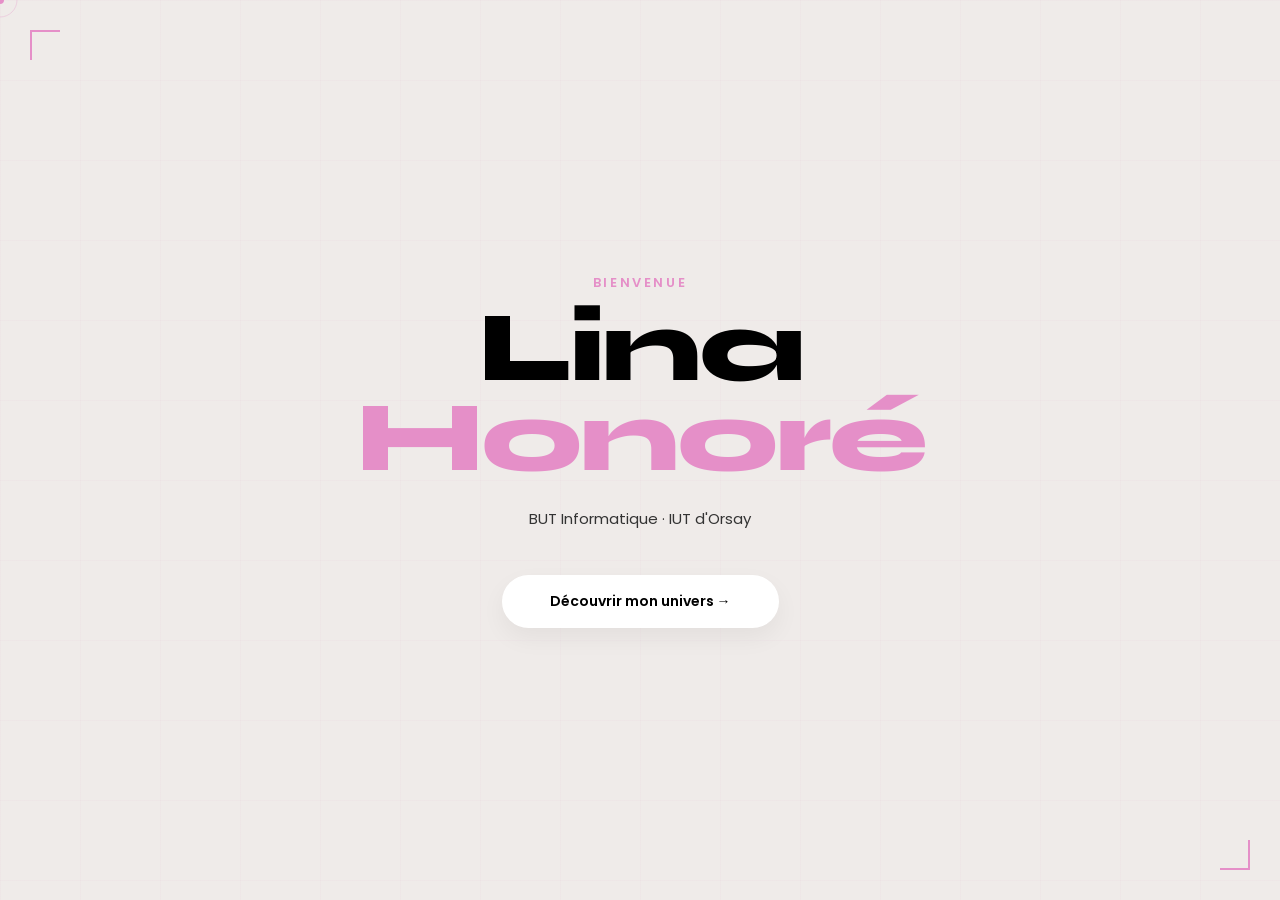
<file: index.html>
<!DOCTYPE html>
<html lang="fr">
<head>
    <meta charset="UTF-8">
    <meta name="viewport" content="width=device-width, initial-scale=1.0">
    <title>Accueil Portfolio</title>
    <link href="https://fonts.googleapis.com/css2?family=Poppins:wght@400;600&family=Syne:wght@700;800&display=swap" rel="stylesheet">
    <link rel="stylesheet" href="style.css">
</head>
<body>

    <div id="cursor"></div>
    <div id="cursor-trail"></div>
    <div id="exit-overlay"></div>

    <div class="corner corner-tl"></div>
    <div class="corner corner-br"></div>

    <div class="grid-overlay"></div>
    <canvas id="canvas"></canvas>

    <div id="intro">
        <p class="tag">Bienvenue</p>
        <h1 class="name">Lina<br><span>Honoré</span></h1>
        <p class="subtitle">BUT Informatique · IUT d'Orsay</p>
        <button class="enter-btn" onclick="enterPortfolio()">Découvrir mon univers →</button>
    </div>

    <script src="script.js"></script>
</body>
</html>
</file>
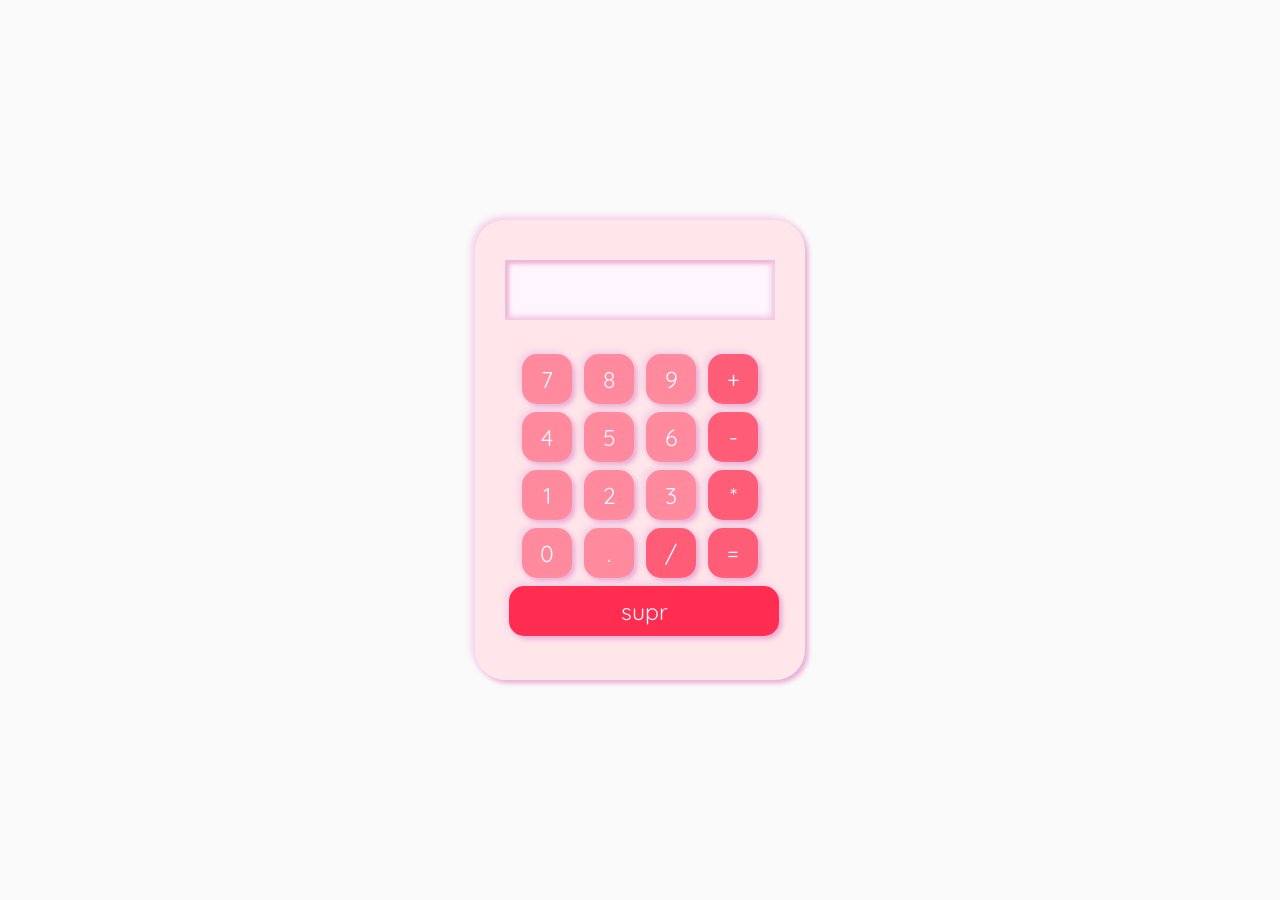
<file: calculatrice/calculatrice.html>
<!DOCTYPE html>
<html lang="en">
<head>
    <meta charset="UTF-8">
    <meta http-equiv="X-UA-Compatible" content="IE-edge">
    <meta name="viewport" content="width=device-width, initial-scale=1.0">
    <link rel="stylesheet" href="style.css">
    <link href="https://fonts.googleapis.com/css2?family=Fredoka:wght@400;600&family=Quicksand:wght@400;600&display=swap" rel="stylesheet">
    <title>Calculatrice</title>
</head>
<body>
    <div class="calculatrice">
        <p class="info"></p>
        <form name="form">
            <div class="resultat">
                <input type="text" id="fenetre" name="fenetre">
            </div>
            <div class="buttons">
                <div class="row">
                    <input type="button" value="7" name="v7" onclick="val(v7.value)">
                    <input type="button" value="8" name="v8" onclick="val(v8.value)">
                    <input type="button" value="9" name="v9" onclick="val(v9.value)">
                    <input type="button" value="+" name="plus" onclick="val(plus.value)">
                </div>
                <div class="row">
                    <input type="button" value="4" name="v4" onclick="val(v4.value)">
                    <input type="button" value="5" name="v5" onclick="val(v5.value)">
                    <input type="button" value="6" name="v6" onclick="val(v6.value)">
                    <input type="button" value="-" name="moins" onclick="val(moins.value)">
                </div>
                <div class="row">
                    <input type="button" value="1" name="v1" onclick="val(v1.value)">
                    <input type="button" value="2" name="v2" onclick="val(v2.value)">
                    <input type="button" value="3" name="v3" onclick="val(v3.value)">
                    <input type="button" value="*" name="mult" onclick="val(mult.value)">
                </div>
                <div class="row">
                    <input type="button" value="0" name="v0" onclick="val(v0.value)">
                    <input type="button" value="." name="dot" onclick="val(dot.value)">
                    <input type="button" value="/" name="div" onclick="val(div.value)">
                    <input type="button" value="=" name="egal" onclick="calcule()">
                </div>
                <input type="button" class="reset" value="supr" name="reset" onclick="supr()">
            </div>
        </form> 
    </div>
    
            
  
    <script src="app.js"></script>
</body>
</html>
</file>
<file: style.css>
:root {
    --bg-main: #EFEBE9;
    --bg-card: #FFFFFF;
    --accent: #E58FC8;
    --text-dark: #333333;
    --text-black: #000000;
    --shadow-soft: 0 10px 25px rgba(0, 0, 0, 0.05);
    --transition: all 0.3s ease;
}

*, *::before, *::after { margin: 0; padding: 0; box-sizing: border-box; }

body {
    background: var(--bg-main);
    color: var(--text-dark);
    font-family: 'Poppins', sans-serif;
    overflow: hidden;
    height: 100vh;
    cursor: none;
}

/* --- CURSEUR --- */
#cursor {
    position: fixed;
    width: 8px;
    height: 8px;
    background: var(--accent);
    border-radius: 50%;
    pointer-events: none;
    transform: translate(-50%, -50%);
    z-index: 9999;
}

#cursor-trail {
    position: fixed;
    width: 35px;
    height: 35px;
    border: 1px solid rgba(229, 143, 200, 0.3);
    border-radius: 50%;
    pointer-events: none;
    transform: translate(-50%, -50%);
    transition: left 0.15s ease-out, top 0.15s ease-out;
    z-index: 9998;
}

/* --- ARRIÈRE-PLAN & GRID --- */
canvas {
    position: fixed;
    top: 0; left: 0;
    z-index: 0;
    opacity: 0.6;
}

.grid-overlay {
    position: fixed;
    inset: 0;
    background-image:
      linear-gradient(rgba(229, 143, 200, 0.04) 1px, transparent 1px),
      linear-gradient(90deg, rgba(229, 143, 200, 0.04) 1px, transparent 1px);
    background-size: 80px 80px;
    z-index: 1;
    pointer-events: none;
}

/* --- TEXTES ET BOUTON --- */
#intro {
    position: fixed;
    inset: 0;
    z-index: 10;
    display: flex;
    flex-direction: column;
    align-items: center;
    justify-content: center;
    padding: 20px;
}

.tag {
    font-size: 13px;
    font-weight: 600;
    letter-spacing: 0.2em;
    color: var(--accent);
    text-transform: uppercase;
    opacity: 0;
    transform: translateY(20px);
    animation: fadeUp 0.7s ease forwards;
    animation-delay: 0.3s;
}

.name {
    font-family: 'Syne', sans-serif;
    font-weight: 800;
    font-size: clamp(52px, 10vw, 100px);
    line-height: 0.9;
    letter-spacing: -0.03em;
    color: var(--text-black);
    opacity: 0;
    transform: translateY(30px);
    animation: fadeUp 0.9s cubic-bezier(0.16, 1, 0.3, 1) forwards;
    animation-delay: 0.6s;
    text-align: center;
    margin-top: 10px;
}

.name span { color: var(--accent); }

.subtitle {
    font-size: clamp(12px, 1.8vw, 15px);
    color: var(--text-dark);
    margin-top: 24px;
    opacity: 0;
    animation: fadeUp 0.7s ease forwards;
    animation-delay: 1s;
    text-align: center;
}

.enter-btn {
    margin-top: 45px;
    padding: 16px 48px;
    background: var(--bg-card);
    border: none;
    border-radius: 50px;
    color: var(--text-black);
    font-family: 'Poppins', sans-serif;
    font-weight: 600;
    font-size: 14px;
    cursor: none;
    opacity: 0;
    box-shadow: var(--shadow-soft);
    transform: translateY(10px);
    animation: fadeUp 0.7s ease forwards;
    animation-delay: 1.4s;
    transition: var(--transition);
}

.enter-btn:hover {
    transform: translateY(-5px);
    box-shadow: 0 15px 30px rgba(229, 143, 200, 0.2);
    color: var(--accent);
}

.corner {
    position: fixed;
    width: 30px;
    height: 30px;
    z-index: 12;
    opacity: 0;
    animation: fadeIn 1s ease forwards;
    animation-delay: 1.8s;
}
.corner-tl { top: 30px; left: 30px; border-top: 2px solid var(--accent); border-left: 2px solid var(--accent); }
.corner-br { bottom: 30px; right: 30px; border-bottom: 2px solid var(--accent); border-right: 2px solid var(--accent); }

#exit-overlay {
    position: fixed;
    inset: 0;
    background: var(--bg-main);
    z-index: 100;
    opacity: 0;
    pointer-events: none;
    transition: opacity 0.6s ease;
}
#exit-overlay.active { opacity: 1; pointer-events: all; }

@keyframes fadeUp { to { opacity: 1; transform: translateY(0); } }
@keyframes fadeIn { to { opacity: 1; } }
</file>
<file: calculatrice/style.css>
*,::before,::after{
    box-sizing: border-box;
    margin:0;
    padding:0;
    user-select: none;
    font-family: 'Quicksand', sans-serif;
}

body, html{
    height: 100%;
}

body{
    background-color: #FAFAFA;
    display: grid;
    place-items: center;
}

.calculatrice{
    width: 330px;
    background-color: #FFE6EA;
    padding: 40px 30px;
    border-radius: 30px;
    box-shadow: -3px -3px 7px #F3CDE6, 3px 3px 5px #E9A8D3;
}

.resultat{
    height: 60px;
    width: 100%;
    background-color: #FEF6FC;
    box-shadow: inset -3px -3px 7px #F3CDE6, inset 3px 3px 5px #E9A8D3;
}

.resultat input{
    height: 100%;
    width: 100%;
    background-color: transparent;
    padding: 1rem;
    color: #57534D;
    font-size: 20px;
    text-align: right;
    border: none;
    outline: none;
    font-weight: 500;
    box-shadow: inset -1px -1px 7px #F3CDE6, inset 1px 1px 5px #E9A8D3;
}

.buttons{
    padding: 30px 0 0 0;
    text-align: center;
}

input[type="button"]{
    height: 50px;
    width: 50px;
    margin: 4px;
    border-radius: 15px;
    font-size: 23px;
    background-color: #FF8A9D;
    color: aliceblue;
    border: none;
    outline: none;
    cursor: pointer;
    box-shadow: -3px -3px 7px #F3CDE6, 3px 3px 5px #E9A8D3;
}

input[name="plus"], input[name="moins"], input[name="mult"], input[name="div"], input[name="egal"] {
    background-color: #FF5C77;
    box-shadow: -3px -3px 7px #F3CDE6, 3px 3px 5px #E9A8D3;
}

input[name="reset"]{
    background-color: #FF2E51;
    box-shadow: -3px -3px 7px #F3CDE6, 3px 3px 5px #E9A8D3;
}

input[type="button"]:active{
    box-shadow: inset -3px -3px 7px #cb80b1, inset 3px 3px 5px #bb75a4;
}

.reset{
    width: 100%!important;
    font-size: 18px;
}

.infos{
    color: red;
    text-align: center;
    text-transform: uppercase;
    font-size: 9px;
    margin-bottom: 1rem;
    font-weight: 400;
}
</file>
